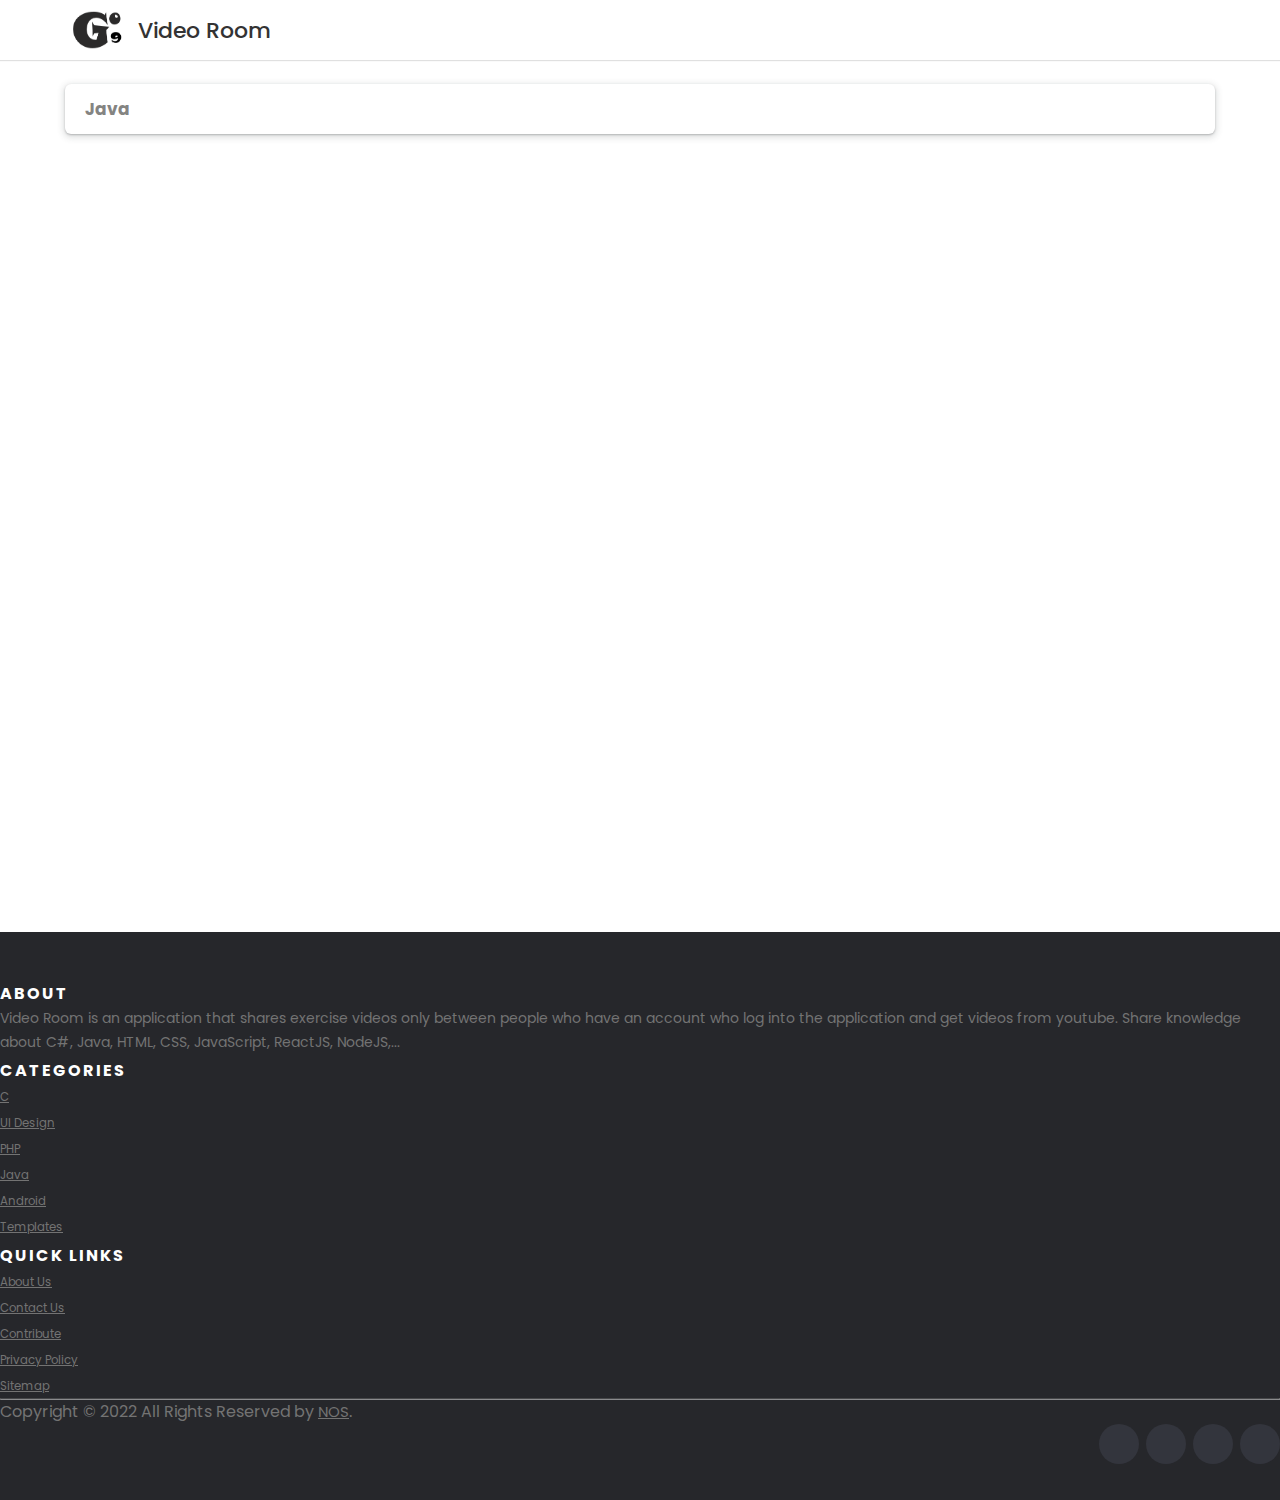
<file: index.html>
<!DOCTYPE html>
<html lang="en">
<head>
    <meta charset="UTF-8">
    <meta http-equiv="X-UA-Compatible" content="IE=edge">
    <meta name="viewport" content="width=device-width, initial-scale=1.0">
    <title>Video Room - Xem video</title>
    <link href="https://cdn.jsdelivr.net/npm/bootstrap@5.0.2/dist/css/bootstrap.min.css" rel="stylesheet" integrity="sha384-EVSTQN3/azprG1Anm3QDgpJLIm9Nao0Yz1ztcQTwFspd3yD65VohhpuuCOmLASjC" crossorigin="anonymous">
    <link rel="stylesheet" href="https://cdnjs.cloudflare.com/ajax/libs/font-awesome/6.1.2/css/all.min.css" integrity="sha512-1sCRPdkRXhBV2PBLUdRb4tMg1w2YPf37qatUFeS7zlBy7jJI8Lf4VHwWfZZfpXtYSLy85pkm9GaYVYMfw5BC1A==" crossorigin="anonymous" referrerpolicy="no-referrer" />
    <link rel="stylesheet" href="assets/css/styles.css">
    <link rel="stylesheet" href="assets/css/header.css">
    <link rel="stylesheet" href="assets/css/footer.css">
</head>
<body>
    <div class="app">
        <div class="modal">
            <div class="modal__close-btn">
                <i class="fa-solid fa-xmark modal__close-icon"></i>
            </div>
            <div class="modal__container">
            </div>
        </div>

        <header class="header" id="header"></header>

        <div class="content">
            <div class="content-wrapper">
                <div class="section">
                    <div class="section__header">
                        <i class="fa-brands fa-java section-icon"></i>
                        <h4 class="section-name">Java</h4>
                    </div>
                    <ul class="section__list">
                        <!-- Rendered by JS -->
                    </ul>
                </div>
            </div>
        </div>

        <div id="footer"></div>
    </div>
</body>

<script src="/assets/js/variable.js"></script>
<script>
    if (!API_URL) {
        const API_URL = "https://server-videoroom.herokuapp.com";
    }
</script>
<script src="https://ajax.googleapis.com/ajax/libs/jquery/3.6.0/jquery.min.js"></script>
<script src="assets/js/header.js"></script>
<script src="assets/js/footer.js"></script>
<script src="assets/js/main.js"></script>

</html>
</file>
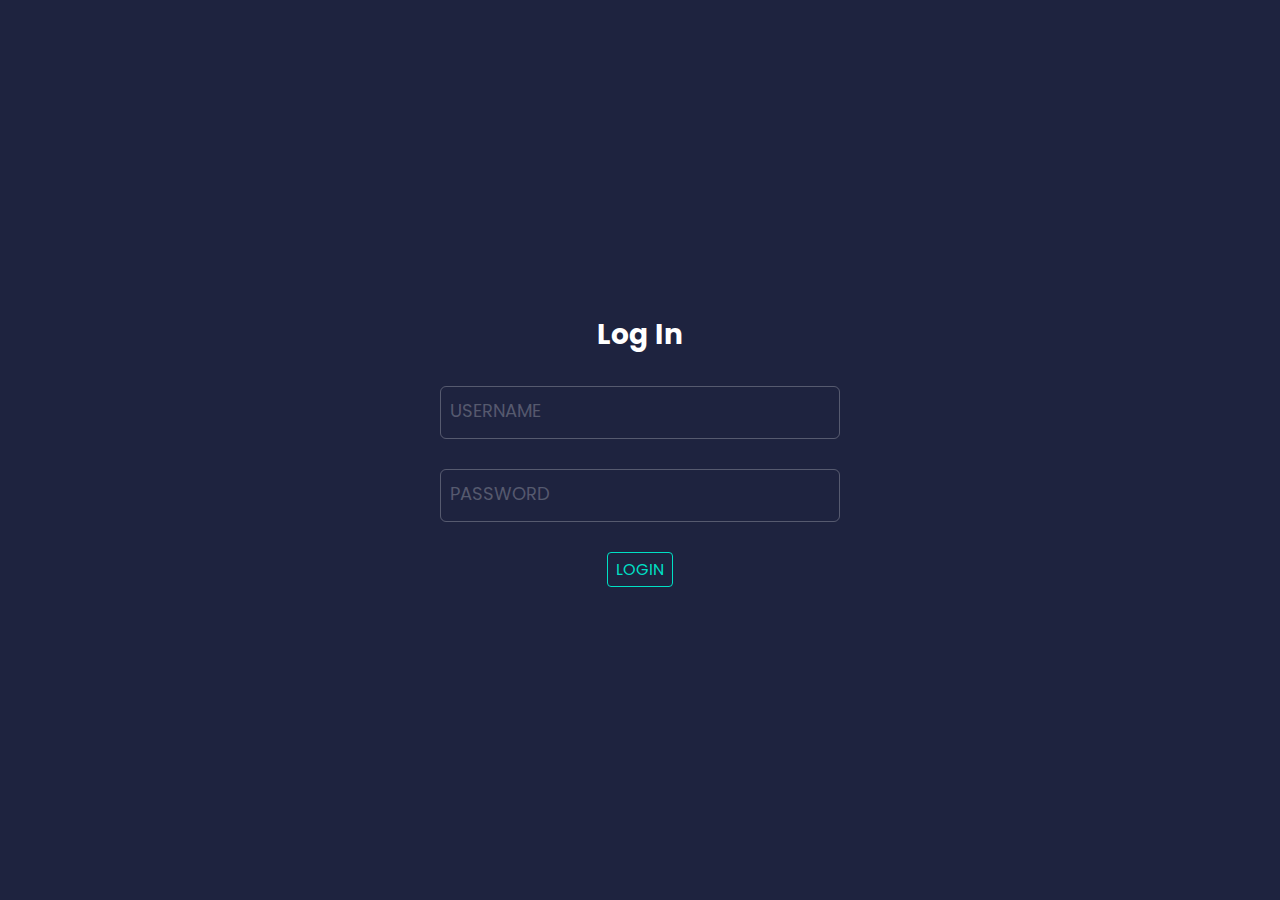
<file: assets/pages/login/login.html>
<!DOCTYPE html>
<html lang="en">
<head>
    <meta charset="UTF-8">
    <meta http-equiv="X-UA-Compatible" content="IE=edge">
    <meta name="viewport" content="width=device-width, initial-scale=1.0">
    <title>Learn Custom Placeholder In Input Tag</title>
    <link rel="stylesheet" href="login.css">
</head>
<body>
    <h3>Log In</h3>
    <div class="inputBox">
        <input tabindex="1" class="username-input" type="text" required>
        <span>Username</span>
    </div>
    
    <div class="inputBox">
        <input tabindex="2" class="password-input" type="password" required>
        <span>Password</span>
    </div>

    <span tabindex="3" class="button">
        Login
    </span>
</body>

<script src="/assets/js/variable.js"></script>
<script>
    if (!API_URL) {
        const API_URL = "https://server-videoroom.herokuapp.com";
    }
</script>
<script src="https://ajax.googleapis.com/ajax/libs/jquery/3.6.0/jquery.min.js"></script>
<script src="./login.js"></script>

</html>
</file>
<file: assets/css/styles.css>
@import url("https://fonts.googleapis.com/css2?family=Poppins:wght@200;300;400;500;600;700&display=swap");

:root {
    --primary-color: #89cff0;
    --text-color: #333;
    --grey-color: #848482;
    --width-main: 1150px;
}

body {
    font-family: "Poppins", sans-serif;
}

* {
    margin: 0;
    padding: 0;
    box-sizing: border-box;
    font-size: 62.5%;
}

h1, h2, h3, h4, h5, h6, p {
    margin: 0;
}

.content {
    margin-top: 24px;
    display: flex;
    justify-content: center;
    min-height: calc(100vh - 84px);
}

.content-wrapper{
    width: var(--width-main);

}

.section {
    border-radius: 6px;
    overflow: hidden;
    box-shadow: 0 1px 2px 0 rgb(60 64 67 / 30%), 0 2px 6px 2px rgb(60 64 67 / 15%);
}

.section__header {
    padding-left: 8px;
    height: 50px;
    display: flex;
    align-items: center;
    justify-content: flex-start;
}

.section-icon {
    font-size: 2.4rem;
    color: var(--grey-color);
}

.section-name {
    font-size: 1.7rem;
    margin: 0;
    margin-left: 12px;
    color: var(--grey-color);
    user-select: none;
}

.section__list {
    list-style: none;
    padding: 0;
}

.section-message {
    text-align: center;
    margin-bottom: 24px;
}

.section__item {
    cursor: pointer;
    padding: 12px 0 12px 16px;
    transition: background-color linear 0.1s;
    user-select: none;
}

.section__item:hover {
    background-color: #efefef;
}

.item__title, .item__description {
    color: var(--text-color);
}

.item__title {
    font-size: 1.5rem;
}

.item__title-special {
    background-color: #89cff0;
}

.item__title-new {
    background-color: #e4d00a;
}

.item__title-special, .item__title-new {
    font-weight: 700;
    font-size: 1.5rem;
    padding: 1px 4px;
    border-radius: 3px;
    position: relative;
    margin-left: 8px;
}

.item__description {
    font-size: 1.3rem;
    padding-top: 2px;
}


/* CSS Modal */

.modal {
    position: fixed;
    top: 0;
    bottom: 0;
    left: 0;
    right: 0;
    background-color: rgb(0 0 0 / 30%);
    justify-content: center;
    align-items: center;
    display: none;
    z-index: 1;
}

.modal.active {
    display: flex;
}

.modal__close-btn {
    position: absolute;
    top: 12px;
    right: 12px;
    background-color: transparent;
    border-radius: 50%;
    display: flex;
    justify-content: center;
    align-items: center;
    cursor: pointer;
}

.modal__close-icon {
    font-size: 2rem;
    color: #333;
}

.modal__container {
    max-width: 100%;
    width: 900px;
    height: 500px;
    box-shadow: 0 1px 2px 0 rgb(60 64 67 / 30%), 0 2px 6px 2px rgb(60 64 67 / 15%);
    background-color: #fff;
    border-radius: 6px;
    animation: fadeIn ease-out 0.3s;
    overflow: hidden;
}

@keyframes fadeIn {
    from {
        opacity: 0;
        transform: translateY(-100%);
    }
    to {
        opacity: 1;
        transform: translateY(0);
    }
}
</file>
<file: assets/css/header.css>
.header {
    height: 60px;
    box-shadow: 0px 1px 1px rgb(0 0 0 / 12%);
    display: flex;
    align-items: center;
    justify-content: center;
}

.header-wrapper {
    width: var(--width-main);
    height: 100%;
    display: flex;
    align-items: center;
    justify-content: space-between;
}

.logo {
    display: inline-flex;
    align-items: center;
}

.logo__img {
    width: 65px;
    height: 50px;
    user-select: none;
}

.logo__text {
    margin: 0;
    margin-left: 8px;
    font-weight: 500;
    font-size: 2.2rem;
    color: var(--text-color);
    user-select: none;
}

/* Login btn */

.header__login-icon {
    margin-right: 8px;
    font-size: 1.6rem;
}

.header__login-btn {
    display: flex;
    align-items: center;
    border: none;
    user-select: none;
    border-radius: 4px;
    font-size: 1.6rem;
    font-weight: 500;
    padding: 8px 12px;
    background-color: var(--primary-color);
    color: var(--text-color);
    text-decoration: none;
    cursor: pointer;
}

.header__login-btn:hover {
    background-color: #63bee8;
    color: var(--text-color);
}

.header__auth {
    display: flex;
    align-items: center;
}

.logout-btn {
    position: relative;
    border: none;
    user-select: none;
    border-radius: 4px;
    font-size: 1.6rem;
    font-weight: 500;
    padding: 8px 12px;
    background-color: var(--primary-color);
    color: var(--text-color);
    text-decoration: none;
    cursor: pointer;
    margin-right: 16px;
}

.logout-btn:hover {
    background-color: #63bee8;
    color: var(--text-color);
}

.logout-btn::after {
    content: "";
    display: block;
    width: 1px;
    height: 100%;
    background-color: #cecece;
    position: absolute;
    top: 0;
    right: -8px;
}

.avatar {
    width: 38px;
    height: 38px;
    border: 1px solid #666;
    border-radius: 50%;
    margin-left: 8px;
}
</file>
<file: assets/css/footer.css>
#footer {
  margin-top: 32px;
}

.site-footer
{
  background-color:#26272b;
  padding:45px 0 20px;
  font-size:15px;
  line-height:24px;
  color:#737373;
}
.text-justify {
  font-size: 1.4rem;
}
.site-footer hr
{
  border-top-color:#bbb;
  opacity:0.5
}
.site-footer hr.small
{
  margin:20px 0
}
.site-footer h6
{
  color:#fff;
  font-size:16px;
  text-transform:uppercase;
  margin-top:5px;
  letter-spacing:2px
}
.site-footer a
{
  color:#737373;
}
.site-footer a:hover
{
  color:#3366cc;
  text-decoration:none;
}
.footer-links
{
  padding-left:0;
  list-style:none;
  font-size: 3rem;
}
.footer-links li
{
  display:block
}
.footer-links a
{
  color:#737373
}
.footer-links a:active,.footer-links a:focus,.footer-links a:hover
{
  color:#3366cc;
  text-decoration:none;
}
.footer-links.inline li
{
  display:inline-block
}
.site-footer .social-icons
{
  text-align:right
}
.site-footer .social-icons a
{
  width:40px;
  height:40px;
  line-height:40px;
  margin-left:6px;
  margin-right:0;
  border-radius:100%;
  background-color:#33353d
}
.copyright-text
{
  margin:0
}
@media (max-width:991px)
{
  .site-footer [class^=col-]
  {
    margin-bottom:30px
  }
}
@media (max-width:767px)
{
  .site-footer
  {
    padding-bottom:0
  }
  .site-footer .copyright-text,.site-footer .social-icons
  {
    text-align:center
  }
}
.social-icons
{
  padding-left:0;
  margin-bottom:0;
  list-style:none
}
.social-icons li
{
  display:inline-block;
  margin-bottom:4px
}
.social-icons li.title
{
  margin-right:15px;
  text-transform:uppercase;
  color:#96a2b2;
  font-weight:700;
  font-size:13px
}
.social-icons a{
  background-color:#eceeef;
  color:#818a91;
  font-size:16px;
  display:inline-block;
  line-height:44px;
  width:44px;
  height:44px;
  text-align:center;
  margin-right:8px;
  border-radius:100%;
  -webkit-transition:all .2s linear;
  -o-transition:all .2s linear;
  transition:all .2s linear
}
.social-icons a:active,.social-icons a:focus,.social-icons a:hover
{
  color:#fff;
  background-color:#29aafe
}
.social-icons.size-sm a
{
  line-height:34px;
  height:34px;
  width:34px;
  font-size:14px
}
.social-icons a.facebook:hover
{
  background-color:#3b5998
}
.social-icons a.twitter:hover
{
  background-color:#00aced
}
.social-icons a.linkedin:hover
{
  background-color:#007bb6
}
.social-icons a.dribbble:hover
{
  background-color:#ea4c89
}
@media (max-width:767px)
{
  .social-icons li.title
  {
    display:block;
    margin-right:0;
    font-weight:600
  }
}

.copyright-text {
  font-size: 1.6rem;
}
</file>
<file: assets/pages/login/login.css>
@import url('https://fonts.googleapis.com/css?family=Poppins:100,200,300,400,500,600,700,800,900');

* {
    box-sizing: border-box;
    margin: 0;
    padding: 0;
    font-family: 'Poppins', sans-serif;
}

body {
    min-height: 100vh;
    background-color: #1e233f;
    display: flex;
    justify-content: center;
    align-items: center;
    gap: 30px;
    flex-direction: column;
}

h3 {
    font-size: 28px;
    color: #fff;
}

.inputBox {
    position: relative;
    width: 400px;
}

.inputBox input {
    width: 100%;
    background: transparent;
    border: 1px solid rgba(255, 255, 255, 0.25);
    outline: none;
    border-radius: 6px;
    padding: 12px;
    color: #fff;
    font-size: 18px;
    padding-left: 10px;
    transition: 0.5s;
}

.inputBox span {
    position: absolute;
    left: 0;
    top: 1px;
    padding: 10px;
    pointer-events: none;
    color: rgba(255, 255, 255, 0.25);
    font-size: 18px;
    text-transform: uppercase;
    transition: 0.5s;
}

.inputBox input:focus ~ span,
.inputBox input:valid ~ span {
    color: #00dfc4;
    padding: 2px 8px;
    background: #1e233f;
    transform: translateX(11px) translateY(-13px);
    font-size: 13px;
    border-right: 1px solid #00dfc4;
    border-left: 1px solid #00dfc4;
}

.inputBox:nth-child(3) input:focus ~ span,
.inputBox:nth-child(3) input:valid ~ span {
    color: #333;
    background-color: #00dfc4;
    transform: translateX(11px) translateY(-13px);
    border-radius: 4px;
}

.inputBox input:focus,
.inputBox input:valid {
    border: 1px solid #00dfc4;
}

.button {
    display: block;
    color: #00dfc4;
    text-transform: uppercase;
    padding: 4px 8px;
    border: 1px solid #00dfc4;
    border-radius: 4px;
    cursor: pointer;
}
</file>
